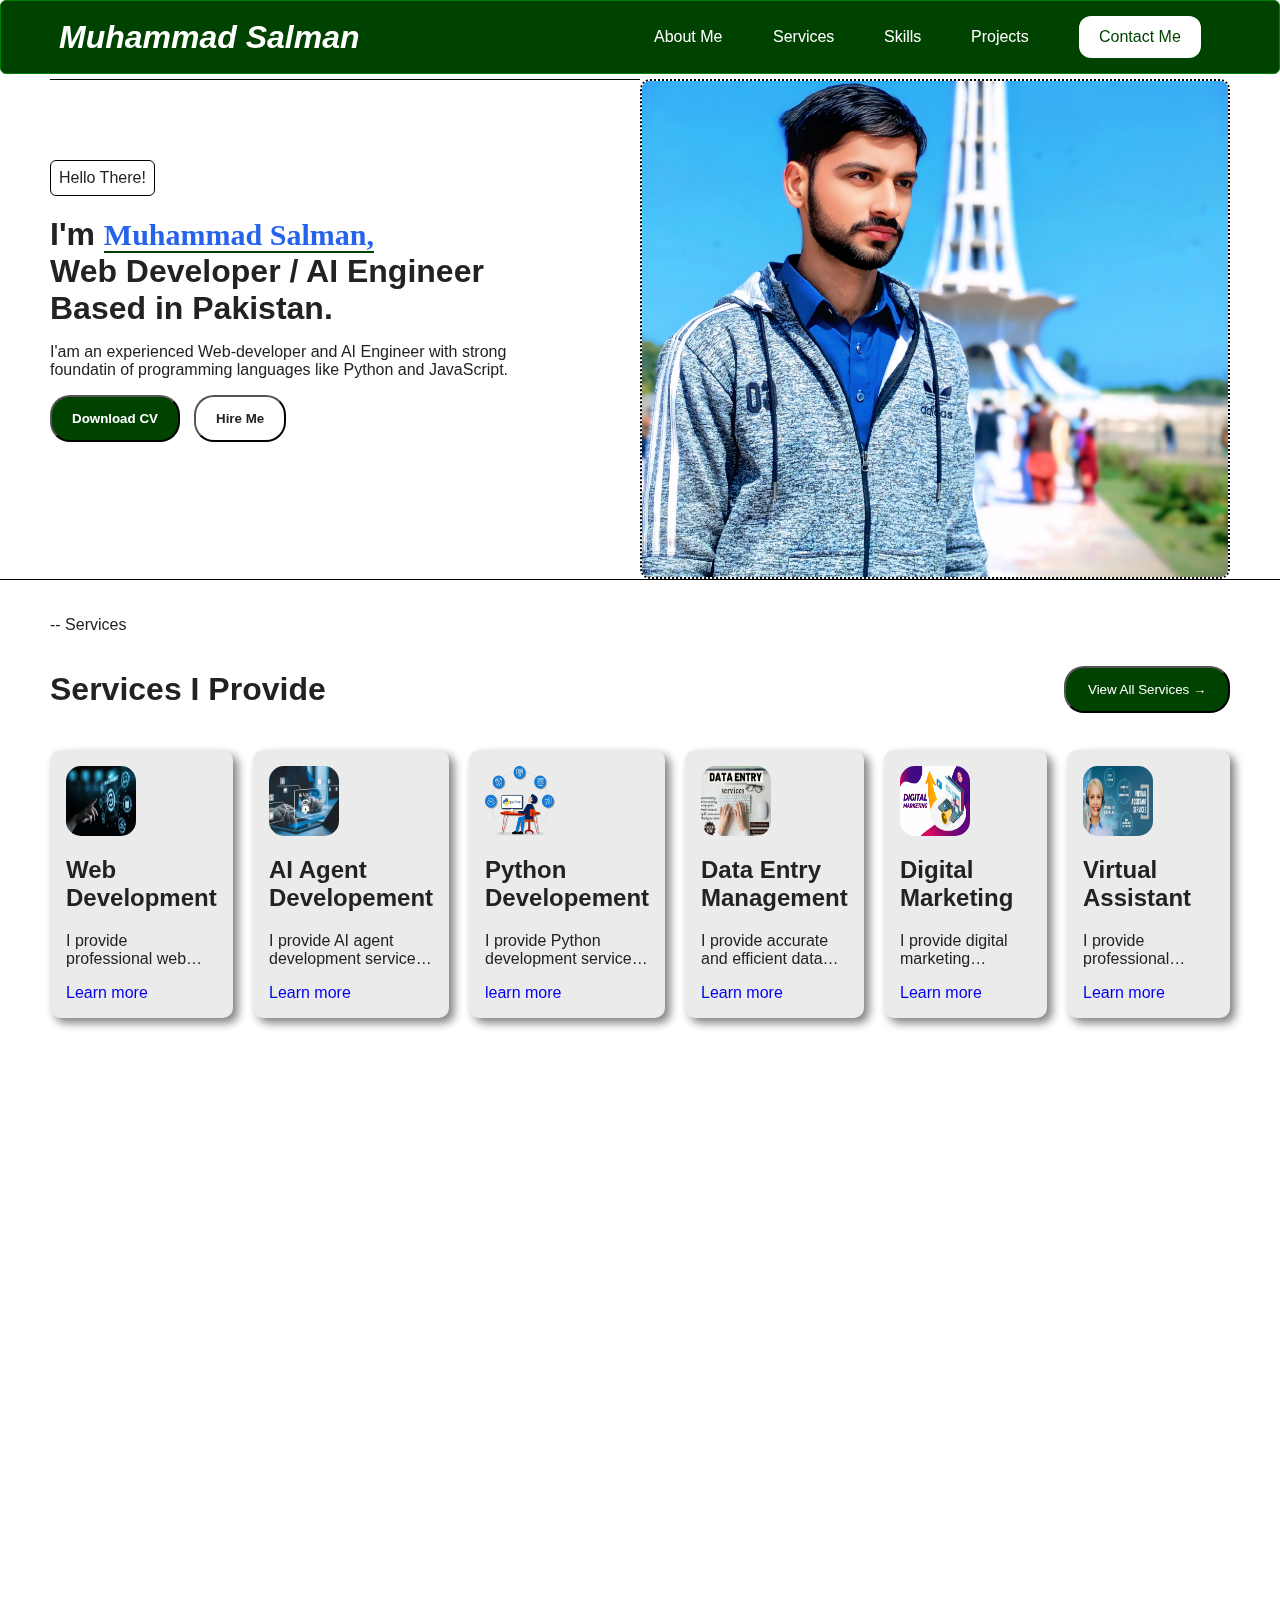
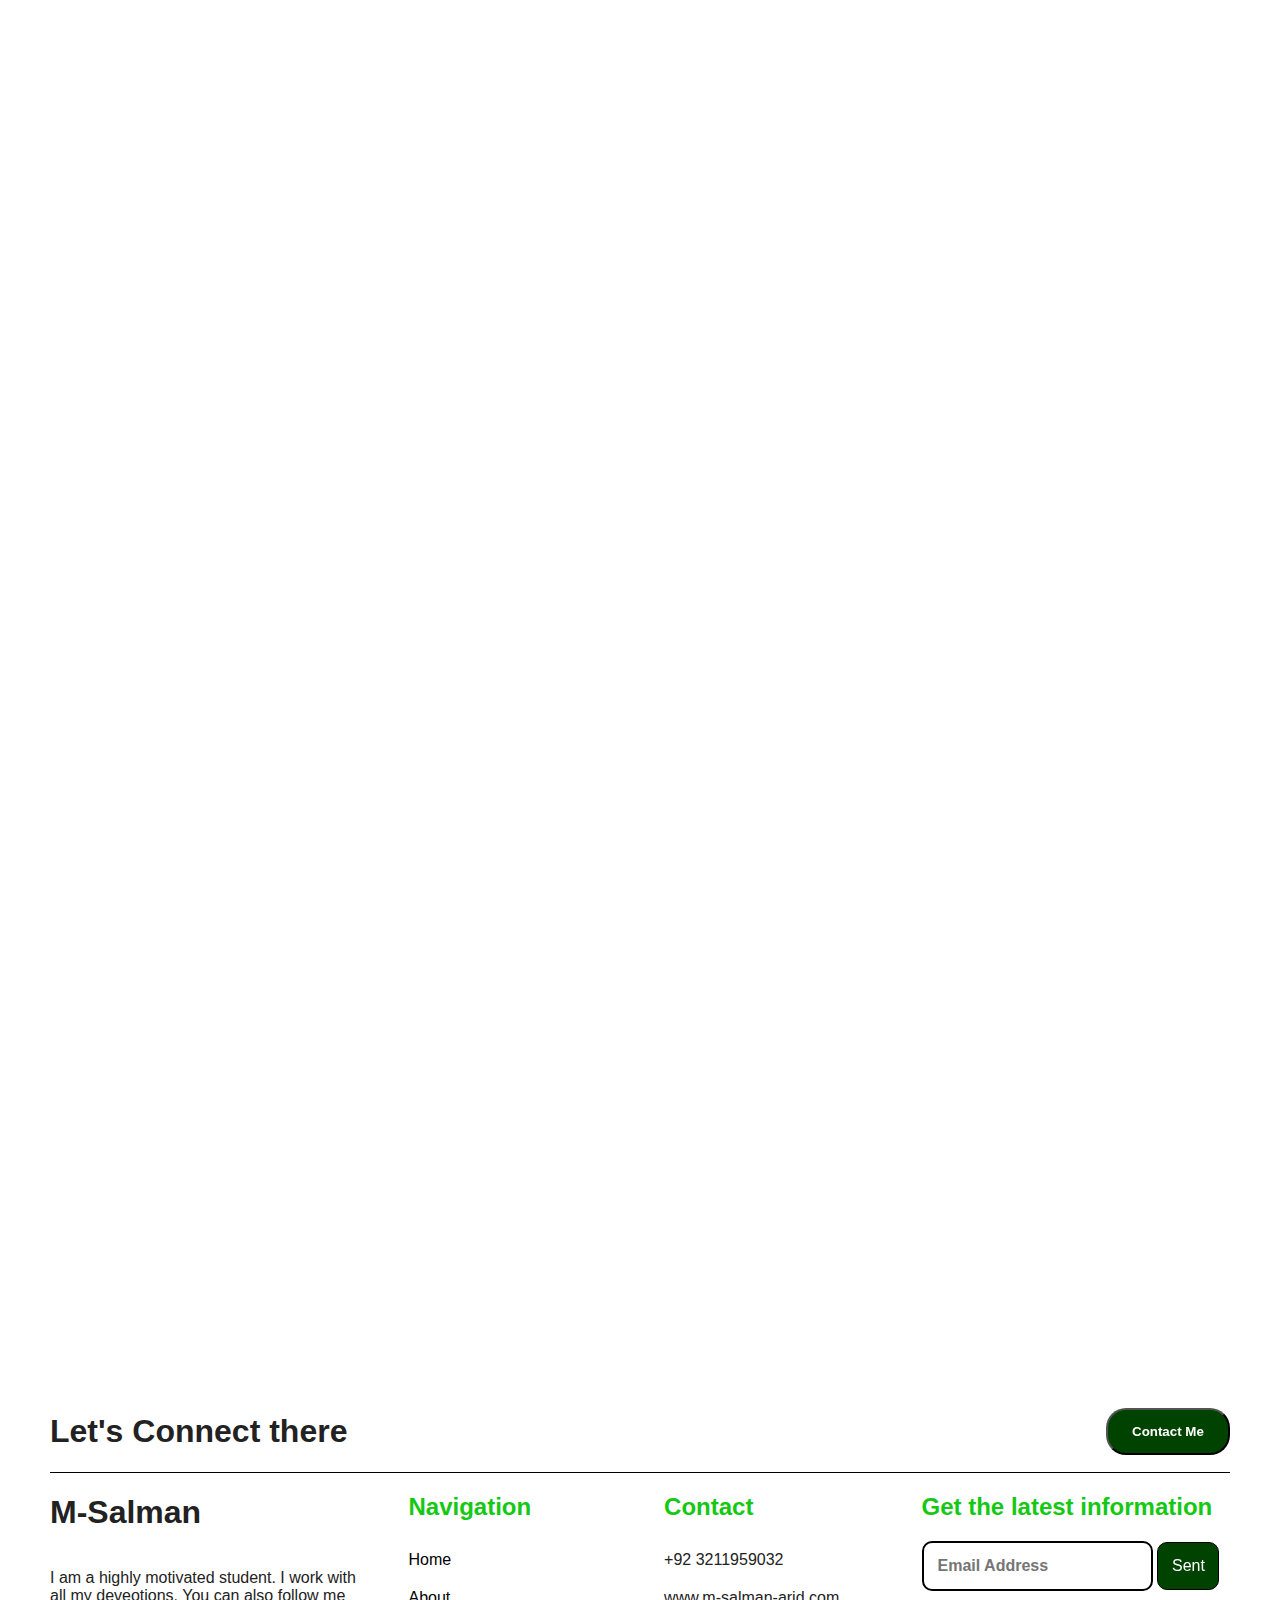
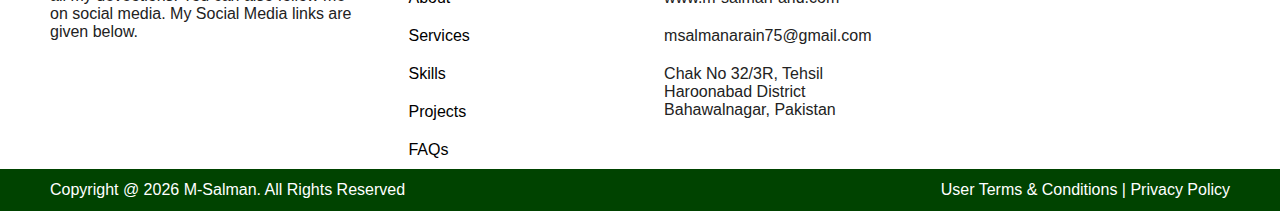
<file: index.html>
<!DOCTYPE html>
<html lang="en">

<head>
  <meta charset="UTF-8">
  <meta name="viewport" content="width=device-width, initial-scale=1.0">
  <title>M-Salman</title>
  <link rel="stylesheet" href="style.css">
  <link rel="stylesheet" href="stylesheets/header.css">
  <link rel="stylesheet" href="stylesheets/display.css">
  <link rel="stylesheet" href="stylesheets/services.css">
  <link rel="stylesheet" href="stylesheets/about.css">
  <link rel="stylesheet" href="stylesheets/skills.css">
  <link rel="stylesheet" href="stylesheets/projects.css">
  <link rel="stylesheet" href="stylesheets/education.css">
  <link rel="stylesheet" href="stylesheets/contact.css">
  <link rel="stylesheet" href="stylesheets/faqs.css">
  <link rel="stylesheet" href="stylesheets/footer.css">
  <link rel="stylesheet" href="stylesheets/copyright.css">
  <link rel="stylesheet" href="stylesheets/animation.css">

</head>

<body>
  <header>
    <div class="logo scroll-fade-in" style="transition-delay:80ms">
      <a href="#" class="st-name"><i>Muhammad Salman </i></a>
    </div>
    <div class="menu-toggle scroll-slide-right" id="menuToggle" style="transition-delay:120ms">
      &#9776;
    </div>
    <nav class="nav-links scroll-slide-right" id="navLinks" style="transition-delay:160ms">
      <a href="#about">About Me</a>
      <a href="#services">Services</a>
      <a href="#skills">Skills</a>
      <a href="#projects">Projects</a>
      <a class="contact-page" href="#contact">Contact Me</a>
    </nav>
  </header>

  <main>

    <section class="np-display">
      <div class="intro-box scroll-fade-in scroll-slide-left" style="transition-delay:120ms">
        <p class="greeting">
          Hello There!
        </p>
        <h1>
          I'm <span class="name">Muhammad Salman,</span>
        </h1>
        <h1> Web Developer / AI Engineer</h1>
        <h1>Based in Pakistan.</h1>
        <p class="profile">
          I'am an experienced Web-developer and AI Engineer with strong foundatin of programming languages like Python
          and JavaScript.
        </p>
        <a href="CV/M-Salman CV.pdf" download="M-Salman CV">
          <button class="cv-btn">Download CV</button>
        </a>
        <a href="#contact">
          <button class="hire-btn">Hire Me</button>
        </a>

      </div>
      <div class="pic-box scroll-scale-up" style="transition-delay:220ms">
        <img class="pic scroll-scale-up" src="Pictures/1742005796063.jpg" alt="My-Picture">
      </div>
    </section>

    <section class="serv-display" id="services">
      <p>-- Services</p>
      <div class="serv-heading">
        <h1> Services I Provide </h1>
        <a href="services.html">
          <button> View All Services →</button>
        </a>
      </div>
      <div class="my-services">
        <div class="service-box scroll-fade-in stagger-item" style="transition-delay:120ms">
          <img src="Pictures/web-developement service.jpg" alt="icon">
          <h2>Web Development</h2>
          <p class="service-description">
            I provide professional web development services to create modern, responsive, and user-friendly websites.
            Using technologies like HTML, CSS, JavaScript, and React, I build interactive and high-performance web
            applications.
            I focus on clean design, smooth functionality, and optimized user experience.
          </p>
          <a href="#" class="servToggle">Learn more</a>
        </div>
        <div class="service-box scroll-fade-in stagger-item" style="transition-delay:200ms">
          <img src="Pictures/ai agent developement service.jpg" alt="icon">
          <h2>AI Agent Developement</h2>
          <p class="service-description">
            I provide AI agent development services to build smart and automated solutions for businesses.
            Using modern AI technologies, I create intelligent agents that can assist users, handle tasks, and improve
            workflows.
            These agents can be integrated into websites, applications, or customer support systems.
          </p>
          <a href="#" class="servToggle">Learn more</a>
        </div>
        <div class="service-box scroll-fade-in stagger-item" style="transition-delay:280ms">
          <img src="Pictures/python-development-service-banner.webp" alt="icon">
          <h2>Python Developement</h2>
          <p class="service-description">
            I provide Python development services to build efficient and reliable software solutions.
            Using Python, I develop applications, automation scripts, and backend systems tailored to client needs.
            I focus on clean code, performance, and scalable development practices.
          </p>
          <a href="#" class="servToggle">learn more</a>
        </div>
        <div class="service-box scroll-fade-in stagger-item" style="transition-delay:360ms">
          <img src="Pictures/data entry service.jpg" alt="icon">
          <h2>Data Entry Management</h2>
          <p class="service-description">
            I provide accurate and efficient data entry services to help manage and organize information professionally.
            I can handle data input, data cleaning, formatting, and spreadsheet management with high attention to
            detail.
            I ensure timely delivery and error-free work for business and personal projects.
          </p>
          <a href="#" class="servToggle">Learn more</a>
        </div>
        <div class="service-box scroll-fade-in stagger-item" style="transition-delay:440ms">
          <img src="Pictures/digital-marketing servce.jpg" alt="icon">
          <h2>Digital Marketing</h2>
          <p class="service-description">
            I provide digital marketing services to help businesses grow their online presence and reach their target
            audience.
            Using strategies like social media marketing, SEO, and content marketing, I drive engagement and increase
            visibility.
            I focus on data-driven campaigns, creative solutions, and measurable results.
          </p>
          <a href="#" class="servToggle">Learn more</a>
        </div>
        <div class="service-box scroll-fade-in stagger-item" style="transition-delay:520ms">
          <img src="Pictures/virtual assistan service.jfif" alt="icon">
          <h2>Virtual Assistant</h2>
          <p class="service-description">
            I provide professional virtual assistant services to help businesses and individuals manage tasks
            efficiently.
            I handle scheduling, email management, data organization, research, and other administrative support.
            I focus on reliability, accuracy, and timely completion of tasks to save your time and effort.
          </p>
          <a href="#" class="servToggle">Learn more</a>
        </div>
      </div>

    </section>

    <section class="intro-section" id="about">
      <div class="intro-container">
        <div class="img-left">
          <img src="Pictures/1742005796063.jpg" alt="Muhammad Salman">
        </div>
        <div class="intro-right">
          <p class="tag">-- About Me</p>
          <h2>Who is <span class="name">Muhammad Salman?</span></h2>
          <p class="short-desc">
            I am a passionate and highly motivated web developer and AI Engineer who loves building
            clean and responsive websites.
          </p>
          <div class="stats">
            <div>
              <h3>10+</h3>
              <p>Projects Completed</p>
            </div>
            <div>
              <h3>3+</h3>
              <p>Industry Covers</p>
            </div>
            <div>
              <h3>1+</h3>
              <p>Years Experience</p>
            </div>
          </div>
          <a href="#projects">
            <div class="projects-btn">
              <button>
                View My Projects
              </button>
              <span>→</span>
            </div>
          </a>


          <h1 class="signature">M-Salman</h1>
        </div>

      </div>
      <div class="profile-desc">
        <h2>Profile</h2>
        <p>
          I am Muhammad Salman, a dedicated student, Frontend Developer, and AI Engineer with a strong focus on modern
          web technologies and AI development. I have a keen interest in emerging fields like Data Science and
          Artificial Intelligence, leveraging my strong mathematical skills to create innovative solutions. I am
          actively building projects such as AI-powered website agents and data-driven applications, which I plan to
          showcase on my portfolio. I believe in hard work, consistency, and continuous improvement. My goal is to grow
          as a professional developer and contribute to impactful, real-world projects. <br> Thanks ❤. <br>
          ----------------------------------------------
        </p>
      </div>
    </section>

    <section class="skills-section" id="skills">
      <div class="skills-heading">
        <p class="tag">
          <span> -- </span>
          Skills
        </p>
        <h1 class="skill-style">
          Skills I am expert in
        </h1>
        <h1>
          I Use in my Projects
        </h1>
      </div>

      <div class="skills-container">
        <div class="left-side">
          <div class="skill-box scroll-fade-in stagger-item" style="transition-delay:120ms">
            <div class="skill-display">
              <img src="Pictures/web-developement service.jpg" alt="Web developement">
              <h2>90%</h2>
            </div>
            <p>Web Developement</p>
          </div>
          <div class="skill-box scroll-fade-in stagger-item" style="transition-delay:200ms">
            <div class="skill-display">
              <img src="Pictures/ai agent developement service.jpg" alt="AI agent">
              <h2>80%</h2>
            </div>
            <p>AI Agent Development</p>
          </div>
          <div class="skill-box scroll-fade-in stagger-item" style="transition-delay:280ms">
            <div class="skill-display">
              <img src="Pictures/virtual assistan service.jfif" alt="Web">
              <h2>80%</h2>
            </div>
            <p>Virtual Assistant</p>
          </div>
        </div>
        <div class="right-side">
          <div class="skill-box scroll-fade-in stagger-item" style="transition-delay:360ms">
            <div class="skill-display">
              <img src="Pictures/python-development-service-banner.webp" alt="Web">
              <h2>60%</h2>
            </div>
            <p>Python</p>
          </div>
          <div class="skill-box scroll-fade-in stagger-item" style="transition-delay:440ms">
            <div class="skill-display">
              <img src="Pictures/data entry service.jpg" alt="Web">
              <h2>50%</h2>
            </div>
            <p>Data Analtyics</p>
          </div>
          <div class="skill-box scroll-fade-in stagger-item" style="transition-delay:520ms">
            <div class="skill-display">
              <img src="Pictures/digital-marketing servce.jpg" alt="digital-marketing">
              <h2>70%</h2>
            </div>
            <p>Digital Marketing</p>
          </div>
        </div>
      </div>
    </section>

    <section class="projects-section" id="projects">
      <p class="project-page">
        -- My Portfolio
      </p>
      <div class="projects-line">
        <h1>
          My Latest
          <span class="project-color">Projects</span>
        </h1>
        <a href="projects.html">
          <button> View All Projects
            <span>→</span>
          </button>
        </a>
      </div>
      <div class="projects-container">
        <div class="right-side">
          <div class="project-box scroll-fade-in stagger-item" style="transition-delay:120ms">
            <img src="Pictures/youtube clone.png" alt="project">
            <div class="project-keywords">
              <p>@ YouTube</p>
              <p>Web Design</p>
              <p>HTML $ CSS</p>
            </div>
            <div class="projects-title">
              <h2>
                YouTube frontend clone Website - using HTML and CSS
              </h2>
              <a href="https://m-salman-arid.github.io/YouTube-clone/">
                <button>→</button>
              </a>
            </div>
          </div>
          <div class="project-box scroll-fade-in stagger-item" style="transition-delay:200ms">
            <img src="Pictures/calculator project.png" alt="project">
            <div class="project-keywords">
              <p>Calculator</p>
              <p>APP Design</p>
              <p>JavaScript</p>
            </div>
            <div class="projects-title">
              <h2>
                Scientific Calculator Design- Using JavaScript, Python and C++
              </h2>
              <a href="https://m-salman-arid.github.io/calculator-project/">
                <button>→</button>
              </a>
            </div>
          </div>
        </div>
        <div class="left-side">
          <div class="project-box scroll-fade-in stagger-item" style="transition-delay:280ms">
            <img src="Pictures/rock-paper-secissor game.png" alt="project">
            <div class="project-keywords">
              <p>Game</p>
              <p>Developement</p>
              <p>JavaScript</p>
            </div>
            <div class="projects-title">
              <h2>
                Rock, Paper $ Secissor - Game Development using JavaScript
              </h2>
              <a href="https://m-salman-arid.github.io/rock-paper-scissor-game/">
                <button>→</button>
              </a>
            </div>
          </div>
          <div class="project-box scroll-fade-in stagger-item" style="transition-delay:360ms">
            <img src="Pictures/Amazon project.png" alt="project">
            <div class="project-keywords">
              <p>UI/UX Design</p>
              <p>APP Design</p>
              <p>wireframe</p>
            </div>
            <div class="projects-title">
              <h2>
                Currently working - Ecommerence website like Amazon
              </h2>
              <a href="https://m-salman-arid.github.io/Ecommerce-website-Amazon/">
                <button>→</button>
              </a>
            </div>
          </div>
        </div>
      </div>
    </section>

    <section class="education-section">
      <p>
        <span class="edu-tag">--</span>
        Education & Work
      </p>
      <h1>
        My <span class="edu-tag"> Academic and <br> Professional </span> Journey
      </h1>
      <div class="eduWork-container">
        <div class="left-edu">
          <div class="edu-heading">
            <img src="Pictures/1742005796063.jpg" alt="edu">
            <h2>Education</h2>
          </div>
          <div class="edu-box scroll-fade-in stagger-item" style="transition-delay:120ms">
            <p>2024-2028</p>
            <h2>Arid Institute</h2>
            <p>BS Computer Science</p>
          </div>
          <div class="edu-box scroll-fade-in stagger-item" style="transition-delay:200ms">
            <p>2022-2024</p>
            <h2>Govt School</h2>
            <p>FSC Pre-Engineering</p>
          </div>
          <div class="edu-box scroll-fade-in stagger-item" style="transition-delay:280ms">
            <p>2025-2025</p>
            <h2>DigiSkills.PK</h2>
            <p>Data Analtyics Certificate</p>
          </div>
        </div>
        <div class="left-edu">
          <div class="edu-heading">
            <img src="Pictures/99c49992-954e-4488-b2da-1291f5e2ecc9.jpg" alt="edu">
            <h2>Work Experience</h2>
          </div>
          <div class="edu-box scroll-fade-in stagger-item" style="transition-delay:120ms">
            <p>2024-2025</p>
            <h2>AB Communication</h2>
            <p>Customer Support</p>
          </div>
          <div class="edu-box scroll-fade-in stagger-item" style="transition-delay:200ms">
            <p>2025-2026</p>
            <h2>Web Developer</h2>
            <p>Self Projects</p>
          </div>
          <div class="edu-box scroll-fade-in stagger-item" style="transition-delay:280ms">
            <p>2025-2025</p>
            <h2>Office Work</h2>
            <p>Excel and Word</p>
          </div>
        </div>
      </div>
    </section>

    <section class="contact-section" id="contact">
      <div class="contact-left scroll-fade-in scroll-slide-left" style="transition-delay:120ms">
        <div class="contact-heading">
          <p>
            <span class="contact-tag">-</span> <b>Contact Us</b>
          </p>
          <h1>
            Let's Talk for <span class="contact-tag"> Your <br> Next Projects</span>
          </h1>
        </div>
        <div class="contact-line">
          <p>
            Have you any project. Contact me - I will give my best <br>to make project according to your requirements.
          </p>
        </div>
        <div class="contact-line">
          <img src="icons/whatsapp.svg" alt="phone-no">
          <p>+92 3211959032</p>
        </div>
        <div class="contact-line">
          <img src="icons/envelope.svg" alt="e-mail">
          <p>msalmanarain75@gmail.com</p>
        </div>
        <div class="contact-line">
          <img src="icons/skype.svg" alt="skype">
          <p>@ Muhammad Salman</p>
        </div>
        <div class="contact-line">
          <img src="icons/telegram.svg" alt="location">
          <p>Telegram 03211959032</p>
        </div>
        <div class="contact-line">
          <img src="icons/geo-alt-fill.svg" alt="location">
          <p>Firdous Market, Gullberg III, Lahore Pakistan</p>
        </div>
      </div>
      <div class="form-right scroll-fade-in scroll-slide-right" style="transition-delay:200ms">
        <form action="https://api.web3forms.com/submit" method="POST">
          <input type="hidden" name="access_key" value="737568fb-1667-49ce-912e-bd2bdab4b477">
          <p>Your Name*</p>
          <input type="text" name="name" placeholder="Ex. Muhammad Salman" required>
          <p>Email*</p>
          <input type="email" name="email" placeholder="example@gamil.com" required>
          <p>Phone*</p>
          <input type="number" name="phone" placeholder="Enter Phone Number" required>
          <p>Your Message*</p>
          <textarea name="message" id="message" placeholder="Enter here" rows="7" required></textarea>
          <button type="submit">Submit</button>
        </form>
      </div>
    </section>

    <section class="faqs" id="faqs">
      <p>
        <span class="faq-bar">-- </span>FAQs
      </p>
      <h1>
        Questions? <span class="ques-look">Look here</span>
      </h1>
      <div class="faq-item">
        <div class="faq-question">
          <span>What services do you provide?</span>
          <span class="icon">+</span>
        </div>
        <div class="faq-answer">
          I provide web design, frontend development, and basic backend services.
        </div>
      </div>
      <div class="faq-item">
        <div class="faq-question">
          <span>Are you available for freelance work?</span>
          <span class="icon">+</span>
        </div>
        <div class="faq-answer">
          Yes, I am available for freelance and internship opportunities.
        </div>
      </div>
      <div class="faq-item">
        <div class="faq-question">
          <span>Which technologies do you use?</span>
          <span class="icon">+</span>
        </div>
        <div class="faq-answer">
          I mainly work with HTML, CSS, JavaScript, and basic frameworks.
        </div>
      </div>
      <div class="faq-item">
        <div class="faq-question">
          <span>How can I contact you?</span>
          <span class="icon">+</span>
        </div>
        <div class="faq-answer">
          You can contact me via email or social media links provided on the website.
        </div>
      </div>
      <div class="faq-item">
        <div class="faq-question">
          <span>Do you work on mobile responsive design?</span>
          <span class="icon">+</span>
        </div>
        <div class="faq-answer">
          Yes, all my designs are fully responsive for mobile devices.
        </div>
      </div>
    </section>
  </main>

  <footer class="footer">
    <div class="connect-there">
      <h1>
        Let's Connect there
      </h1>
      <a href="#contact"><button type="button">
          Contact Me
        </button>
      </a>
    </div>
    <div class="contact-details">
      <div class="social">
        <h1>
          M-Salman
        </h1>
        <p>
          I am a highly motivated student. I work with all my deveotions. You can also follow me on social media. My
          Social Media links are given below.
        </p>
        <div class="social-icons">
          <a href="https://web.facebook.com/profile.php?id=61578941845767">
            <img src="icons/facebook.svg" alt="facebook">
          </a>
          <a href="https://www.instagram.com/">
            <img src="icons/instagram.svg" alt="instagram">
          </a>
          <a href="https://www.youtube.com/@MuhammadSalman-b7b8d">
            <img src="icons/youtube.svg" alt="youtube">
          </a>
          <a href="https://www.linkedin.com/in/m-salman-564480366/">
            <img src="icons/linkedin.svg" alt="linkdin">
          </a>
          <a href="https://x.com/muhsalman32105">
            <img src="icons/twitter-x.svg" alt="twitter">
          </a>
        </div>

      </div>
      <div class="navigations">
        <h2>
          Navigation
        </h2>
        <a href="#">Home</a>
        <a href="#about">About</a>
        <a href="#services">Services</a>
        <a href="#skills">Skills</a>
        <a href="#projects">Projects</a>
        <a href="#faqs">FAQs</a>
      </div>
      <div class="contact-no">
        <h2>
          Contact
        </h2>
        <p>+92 3211959032</p>
        <p>www.m-salman-arid.com</p>
        <p>msalmanarain75@gmail.com</p>
        <p>
          Chak No 32/3R, Tehsil Haroonabad District Bahawalnagar, Pakistan
        </p>
      </div>
      <div class="latest-info">
        <h2>
          Get the latest information
        </h2>
        <form action="https://api.web3forms.com/submit" method="POST">
          <input type="hidden" name="access_key" value="737568fb-1667-49ce-912e-bd2bdab4b477">
          <div>
            <input type="email" placeholder="Email Address" required>
            <button type="submit">Sent</button>
          </div>
        </form>
      </div>
    </div>
  </footer>

  <div class="copyright">
    <p>Copyright @ 2026 M-Salman. All Rights Reserved</p>
    <p class="moblie-hide">User Terms & Conditions | Privacy Policy</p>
  </div>

  <script src="script.js"></script>
</body>

</html>
</file>
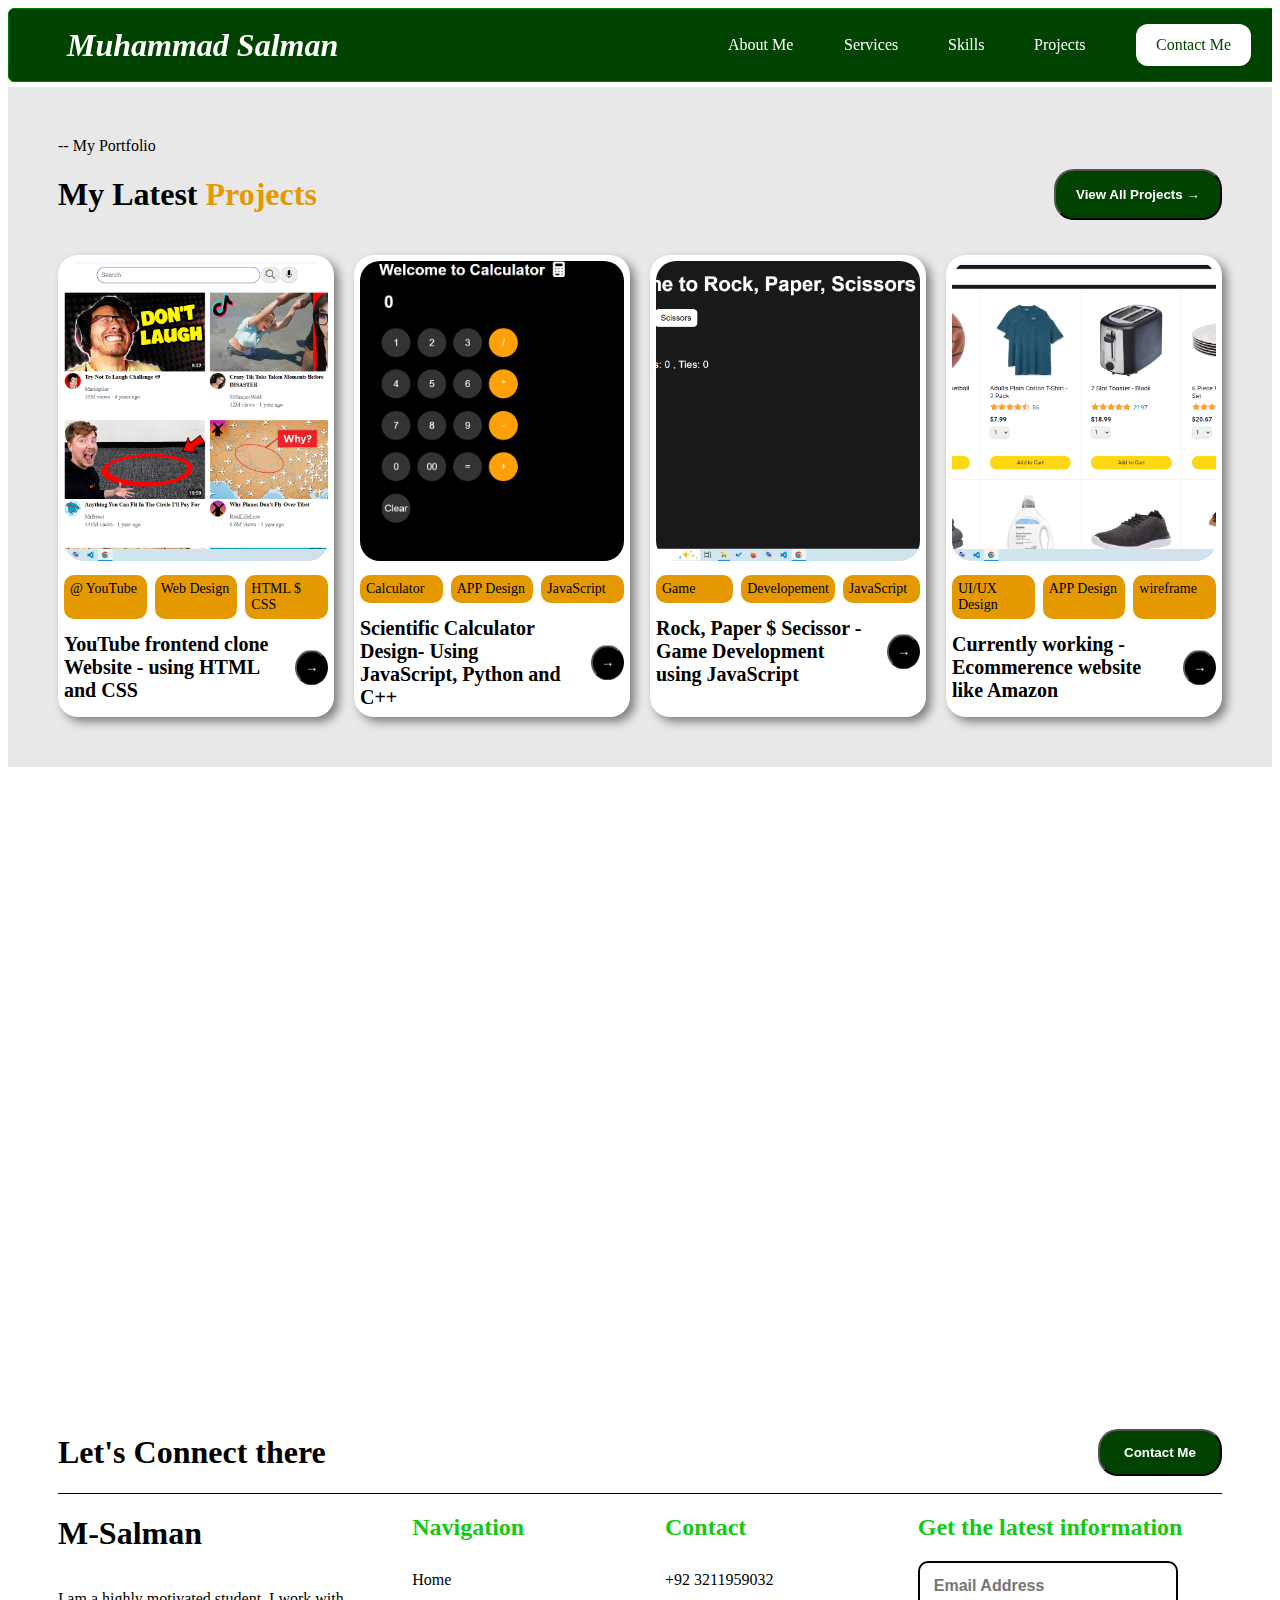
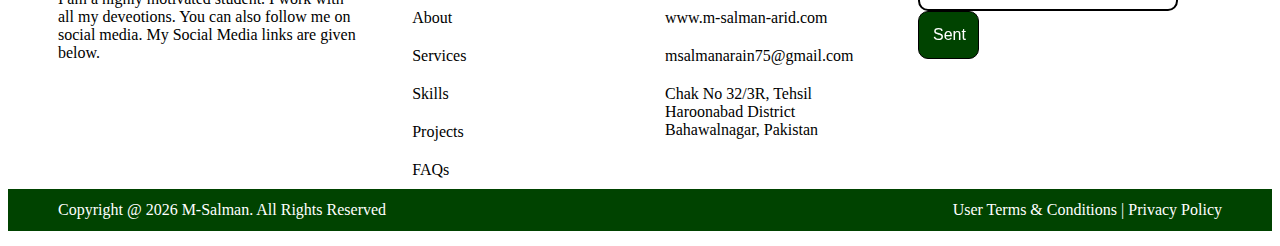
<file: projects.html>
<!DOCTYPE html>
<html lang="en">

<head>
  <meta charset="UTF-8">
  <meta name="viewport" content="width=device-width, initial-scale=1.0">
  <title>M-Salman Projects</title>
  <link rel="stylesheet" href="stylesheets/header.css">
  <link rel="stylesheet" href="stylesheets/projects.css">
  <link rel="stylesheet" href="stylesheets/contact.css">
  <link rel="stylesheet" href="stylesheets/footer.css">
  <link rel="stylesheet" href="stylesheets/copyright.css">
  <link rel="stylesheet" href="stylesheets/animation.css">
</head>

<body>

  <header>
    <div class="logo">
      <a href="index.html" class="st-name"><i>Muhammad Salman </i></a>
    </div>
    <div class="menu-toggle" id="menuToggle">
      &#9776;
    </div>
    <nav class="nav-links" id="navLinks">
      <a href="index.html#about">About Me</a>
      <a href="services.html#services">Services</a>
      <a href="index.html#skills">Skills</a>
      <a href="#projects">Projects</a>
      <a class="contact-page" href="#contact">Contact Me</a>
    </nav>
  </header>

  <main>

    <section class="projects-section" id="projects">
      <p class="project-page">
        -- My Portfolio
      </p>
      <div class="projects-line">
        <h1>
          My Latest
          <span class="project-color">Projects</span>
        </h1>
        <a href="projects.html">
          <button> View All Projects
            <span>→</span>
          </button>
        </a>
      </div>
      <div class="projects-container">
        <div class="right-side">
          <div class="project-box scroll-fade-in stagger-item" style="transition-delay:120ms">
            <img src="Pictures/youtube clone.png" alt="project">
            <div class="project-keywords">
              <p>@ YouTube</p>
              <p>Web Design</p>
              <p>HTML $ CSS</p>
            </div>
            <div class="projects-title">
              <h2>
                YouTube frontend clone Website - using HTML and CSS
              </h2>
              <a href="https://m-salman-arid.github.io/YouTube-clone/">
                <button>→</button>
              </a>
            </div>
          </div>
          <div class="project-box scroll-fade-in stagger-item" style="transition-delay:200ms">
            <img src="Pictures/calculator project.png" alt="project">
            <div class="project-keywords">
              <p>Calculator</p>
              <p>APP Design</p>
              <p>JavaScript</p>
            </div>
            <div class="projects-title">
              <h2>
                Scientific Calculator Design- Using JavaScript, Python and C++
              </h2>
              <a href="https://m-salman-arid.github.io/calculator-project/">
                <button>→</button>
              </a>
            </div>
          </div>
        </div>
        <div class="left-side">
          <div class="project-box scroll-fade-in stagger-item" style="transition-delay:280ms">
            <img src="Pictures/rock-paper-secissor game.png" alt="project">
            <div class="project-keywords">
              <p>Game</p>
              <p>Developement</p>
              <p>JavaScript</p>
            </div>
            <div class="projects-title">
              <h2>
                Rock, Paper $ Secissor - Game Development using JavaScript
              </h2>
              <a href="https://m-salman-arid.github.io/rock-paper-scissor-game/">
                <button>→</button>
              </a>
            </div>
          </div>
          <div class="project-box scroll-fade-in stagger-item" style="transition-delay:360ms">
            <img src="Pictures/Amazon project.png" alt="project">
            <div class="project-keywords">
              <p>UI/UX Design</p>
              <p>APP Design</p>
              <p>wireframe</p>
            </div>
            <div class="projects-title">
              <h2>
                Currently working - Ecommerence website like Amazon
              </h2>
              <a href="https://m-salman-arid.github.io/Ecommerce-website-Amazon/">
                <button>→</button>
              </a>
            </div>
          </div>
        </div>
      </div>
    </section>

    <section class="contact-section" id="contact">
      <div class="contact-left scroll-fade-in scroll-slide-left" style="transition-delay:120ms">
        <div class="contact-heading">
          <p>
            <span class="contact-tag">-</span> <b>Contact Us</b>
          </p>
          <h1>
            Let's Talk for <span class="contact-tag"> Your <br> Next Projects</span>
          </h1>
        </div>
        <div class="contact-line">
          <p>
            Have you any project. Contact me - I will give my best <br>to make project according to your requirements.
          </p>
        </div>
        <div class="contact-line">
          <img src="icons/whatsapp.svg" alt="phone-no">
          <p>+92 3211959032</p>
        </div>
        <div class="contact-line">
          <img src="icons/envelope.svg" alt="e-mail">
          <p>msalmanarain75@gmail.com</p>
        </div>
        <div class="contact-line">
          <img src="icons/skype.svg" alt="skype">
          <p>@ Muhammad Salman</p>
        </div>
        <div class="contact-line">
          <img src="icons/telegram.svg" alt="location">
          <p>Telegram 03211959032</p>
        </div>
        <div class="contact-line">
          <img src="icons/geo-alt-fill.svg" alt="location">
          <p>Firdous Market, Gullberg III, Lahore Pakistan</p>
        </div>
      </div>
      <div class="form-right scroll-fade-in scroll-slide-right" style="transition-delay:200ms">
        <form action="https://api.web3forms.com/submit" method="POST">
          <input type="hidden" name="access_key" value="737568fb-1667-49ce-912e-bd2bdab4b477">
          <p>Your Name*</p>
          <input type="text" name="name" placeholder="Ex. Muhammad Salman" required>
          <p>Email*</p>
          <input type="email" name="email" placeholder="example@gamil.com" required>
          <p>Phone*</p>
          <input type="number" name="phone" placeholder="Enter Phone Number" required>
          <p>Your Message*</p>
          <textarea name="message" id="message" placeholder="Enter here" rows="7" required></textarea>
          <button type="submit">Submit</button>
        </form>
      </div>
    </section>

  </main>

  <footer class="footer">
    <div class="connect-there">
      <h1>
        Let's Connect there
      </h1>
      <a href="#contact"><button type="button">
          Contact Me
        </button>
      </a>
    </div>
    <div class="contact-details">
      <div class="social">
        <h1>
          M-Salman
        </h1>
        <p>
          I am a highly motivated student. I work with all my deveotions. You can also follow me on social media. My
          Social Media links are given below.
        </p>
        <div class="social-icons">
          <a href="https://web.facebook.com/profile.php?id=61578941845767">
            <img src="icons/facebook.svg" alt="facebook">
          </a>
          <a href="https://www.instagram.com/">
            <img src="icons/instagram.svg" alt="instagram">
          </a>
          <a href="https://www.youtube.com/@MuhammadSalman-b7b8d">
            <img src="icons/youtube.svg" alt="youtube">
          </a>
          <a href="https://www.linkedin.com/in/m-salman-564480366/">
            <img src="icons/linkedin.svg" alt="linkdin">
          </a>
          <a href="https://x.com/muhsalman32105">
            <img src="icons/twitter-x.svg" alt="twitter">
          </a>
        </div>

      </div>
      <div class="navigations">
        <h2>
          Navigation
        </h2>
        <a href="#">Home</a>
        <a href="#about">About</a>
        <a href="#services">Services</a>
        <a href="#skills">Skills</a>
        <a href="#projects">Projects</a>
        <a href="#faqs">FAQs</a>
      </div>
      <div class="contact-no">
        <h2>
          Contact
        </h2>
        <p>+92 3211959032</p>
        <p>www.m-salman-arid.com</p>
        <p>msalmanarain75@gmail.com</p>
        <p>
          Chak No 32/3R, Tehsil Haroonabad District Bahawalnagar, Pakistan
        </p>
      </div>
      <div class="latest-info">
        <h2>
          Get the latest information
        </h2>
        <form action="https://api.web3forms.com/submit" method="POST">
          <input type="hidden" name="access_key" value="737568fb-1667-49ce-912e-bd2bdab4b477">
          <div>
            <input type="email" placeholder="Email Address" required>
            <button type="submit">Sent</button>
          </div>
        </form>
      </div>
    </div>
  </footer>

  <div class="copyright">
    <p>Copyright @ 2026 M-Salman. All Rights Reserved</p>
    <p class="moblie-hide">User Terms & Conditions | Privacy Policy</p>
  </div>

  <script src="script.js"></script>
</body>

</html>
</file>
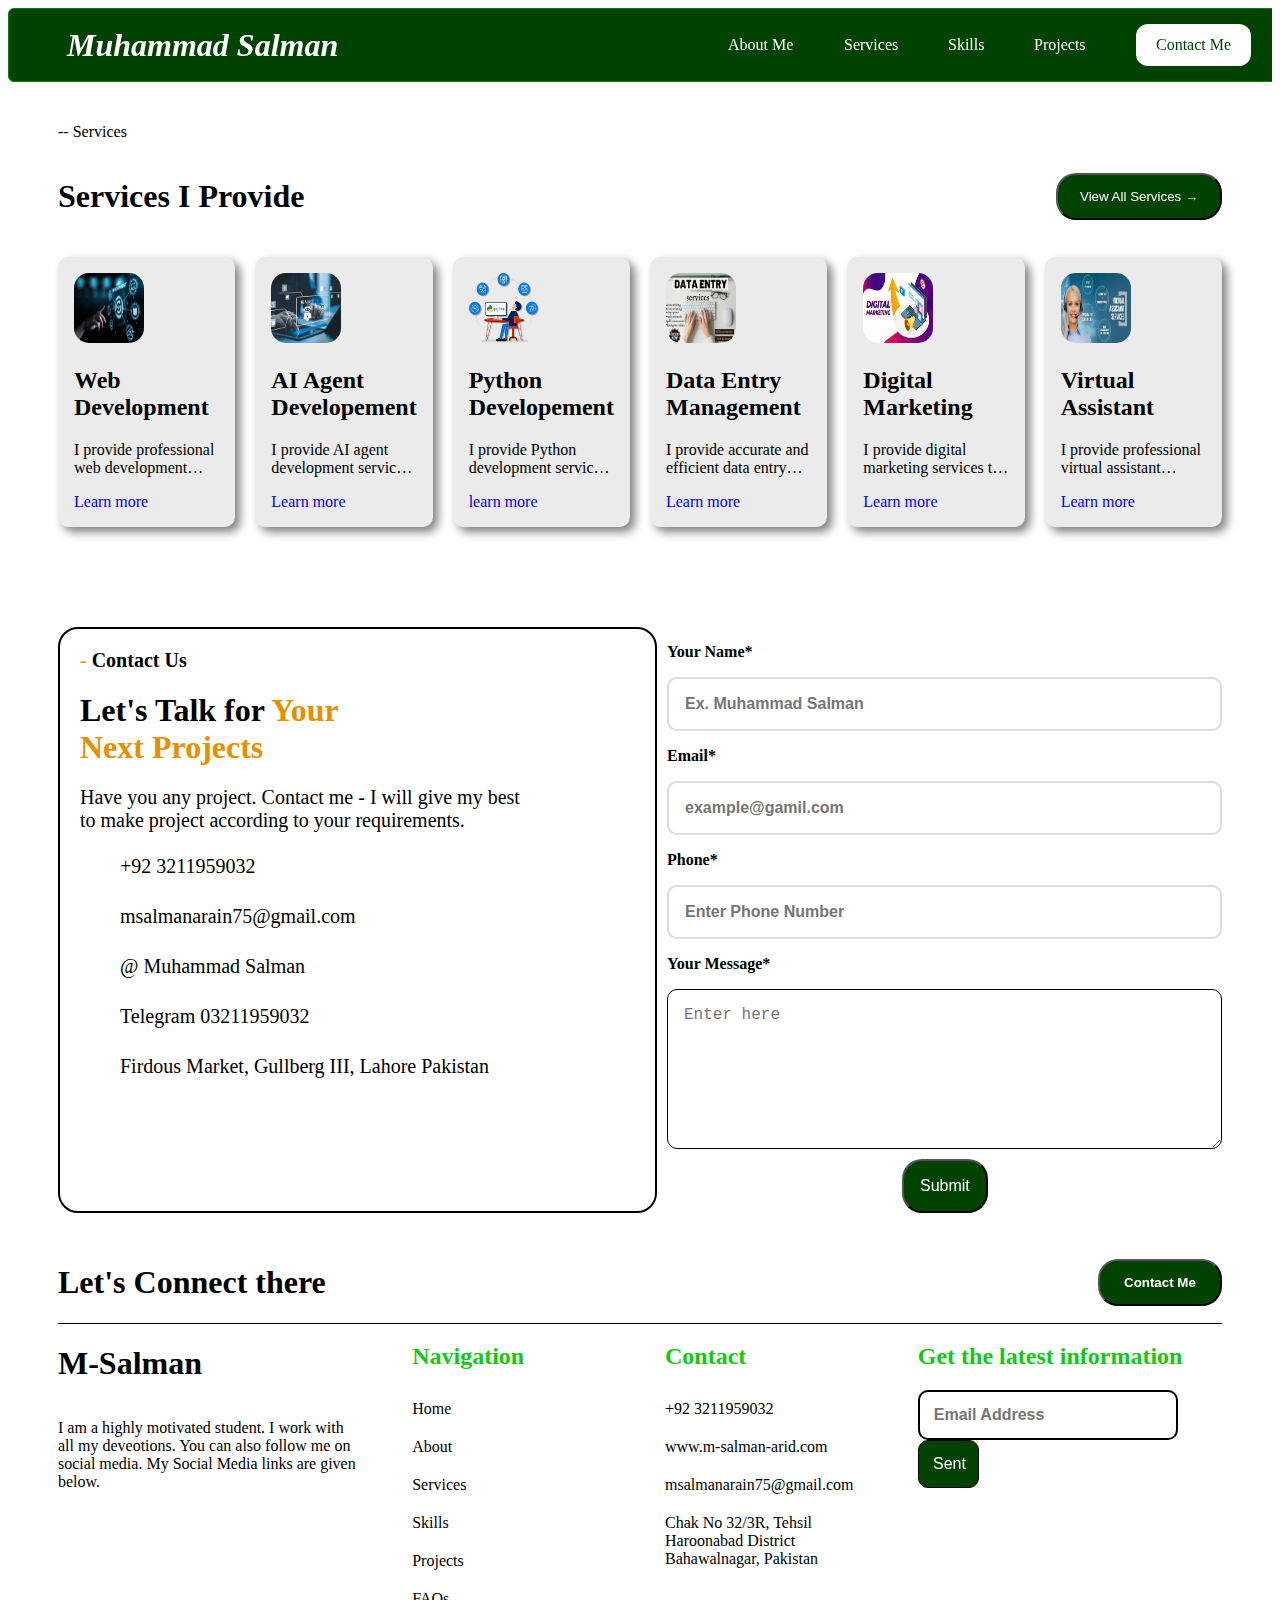
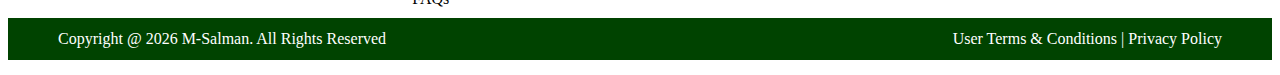
<file: services.html>
<!DOCTYPE html>
<html lang="en">

<head>
  <meta charset="UTF-8">
  <meta name="viewport" content="width=device-width, initial-scale=1.0">
  <title>M-Salman Services</title>
  <link rel="stylesheet" href="stylesheets/header.css">
  <link rel="stylesheet" href="stylesheets/services.css">
  <link rel="stylesheet" href="stylesheets/contact.css">
  <link rel="stylesheet" href="stylesheets/footer.css">
  <link rel="stylesheet" href="stylesheets/copyright.css">
  <link rel="stylesheet" href="stylesheets/animation.css">
</head>

<body>
  <header>
    <div class="logo">
      <a href="index.html" class="st-name"><i>Muhammad Salman </i></a>
    </div>
    <div class="menu-toggle" id="menuToggle">
      &#9776;
    </div>
    <nav class="nav-links" id="navLinks">
      <a href="index.html#about">About Me</a>
      <a href="#services">Services</a>
      <a href="index.html#skills">Skills</a>
      <a href="index.html#projects">Projects</a>
      <a class="contact-page" href="#contact">Contact Me</a>
    </nav>
  </header>

  <main>
    <section class="serv-display" id="services">
      <p>-- Services</p>
      <div class="serv-heading">
        <h1> Services I Provide </h1>
        <a href="services.html">
          <button> View All Services →</button>
        </a>
      </div>
      <div class="my-services">
        <div class="service-box scroll-fade-in stagger-item" style="transition-delay:120ms">
          <img src="Pictures/web-developement service.jpg" alt="icon">
          <h2>Web Development</h2>
          <p class="service-description">
            I provide professional web development services to create modern, responsive, and user-friendly websites.
            Using technologies like HTML, CSS, JavaScript, and React, I build interactive and high-performance web
            applications.
            I focus on clean design, smooth functionality, and optimized user experience.
          </p>
          <a href="#" class="servToggle">Learn more</a>
        </div>
        <div class="service-box scroll-fade-in stagger-item" style="transition-delay:200ms">
          <img src="Pictures/ai agent developement service.jpg" alt="icon">
          <h2>AI Agent Developement</h2>
          <p class="service-description">
            I provide AI agent development services to build smart and automated solutions for businesses.
            Using modern AI technologies, I create intelligent agents that can assist users, handle tasks, and improve
            workflows.
            These agents can be integrated into websites, applications, or customer support systems.
          </p>
          <a href="#" class="servToggle">Learn more</a>
        </div>
        <div class="service-box scroll-fade-in stagger-item" style="transition-delay:280ms">
          <img src="Pictures/python-development-service-banner.webp" alt="icon">
          <h2>Python Developement</h2>
          <p class="service-description">
            I provide Python development services to build efficient and reliable software solutions.
            Using Python, I develop applications, automation scripts, and backend systems tailored to client needs.
            I focus on clean code, performance, and scalable development practices.
          </p>
          <a href="#" class="servToggle">learn more</a>
        </div>
        <div class="service-box scroll-fade-in stagger-item" style="transition-delay:360ms">
          <img src="Pictures/data entry service.jpg" alt="icon">
          <h2>Data Entry Management</h2>
          <p class="service-description">
            I provide accurate and efficient data entry services to help manage and organize information professionally.
            I can handle data input, data cleaning, formatting, and spreadsheet management with high attention to
            detail.
            I ensure timely delivery and error-free work for business and personal projects.
          </p>
          <a href="#" class="servToggle">Learn more</a>
        </div>
        <div class="service-box scroll-fade-in stagger-item" style="transition-delay:440ms">
          <img src="Pictures/digital-marketing servce.jpg" alt="icon">
          <h2>Digital Marketing</h2>
          <p class="service-description">
            I provide digital marketing services to help businesses grow their online presence and reach their target
            audience.
            Using strategies like social media marketing, SEO, and content marketing, I drive engagement and increase
            visibility.
            I focus on data-driven campaigns, creative solutions, and measurable results.
          </p>
          <a href="#" class="servToggle">Learn more</a>
        </div>
        <div class="service-box scroll-fade-in stagger-item" style="transition-delay:520ms">
          <img src="Pictures/virtual assistan service.jfif" alt="icon">
          <h2>Virtual Assistant</h2>
          <p class="service-description">
            I provide professional virtual assistant services to help businesses and individuals manage tasks
            efficiently.
            I handle scheduling, email management, data organization, research, and other administrative support.
            I focus on reliability, accuracy, and timely completion of tasks to save your time and effort.
          </p>
          <a href="#" class="servToggle">Learn more</a>
        </div>
      </div>

    </section>


    <section class="contact-section" id="contact">
      <div class="contact-left scroll-fade-in scroll-slide-left" style="transition-delay:120ms">
        <div class="contact-heading">
          <p>
            <span class="contact-tag">-</span> <b>Contact Us</b>
          </p>
          <h1>
            Let's Talk for <span class="contact-tag"> Your <br> Next Projects</span>
          </h1>
        </div>
        <div class="contact-line">
          <p>
            Have you any project. Contact me - I will give my best <br>to make project according to your requirements.
          </p>
        </div>
        <div class="contact-line">
          <img src="icons/whatsapp.svg" alt="phone-no">
          <p>+92 3211959032</p>
        </div>
        <div class="contact-line">
          <img src="icons/envelope.svg" alt="e-mail">
          <p>msalmanarain75@gmail.com</p>
        </div>
        <div class="contact-line">
          <img src="icons/skype.svg" alt="skype">
          <p>@ Muhammad Salman</p>
        </div>
        <div class="contact-line">
          <img src="icons/telegram.svg" alt="location">
          <p>Telegram 03211959032</p>
        </div>
        <div class="contact-line">
          <img src="icons/geo-alt-fill.svg" alt="location">
          <p>Firdous Market, Gullberg III, Lahore Pakistan</p>
        </div>
      </div>
      <div class="form-right scroll-fade-in scroll-slide-right" style="transition-delay:200ms">
        <form action="https://api.web3forms.com/submit" method="POST">
          <input type="hidden" name="access_key" value="737568fb-1667-49ce-912e-bd2bdab4b477">
          <p>Your Name*</p>
          <input type="text" name="name" placeholder="Ex. Muhammad Salman" required>
          <p>Email*</p>
          <input type="email" name="email" placeholder="example@gamil.com" required>
          <p>Phone*</p>
          <input type="number" name="phone" placeholder="Enter Phone Number" required>
          <p>Your Message*</p>
          <textarea name="message" id="message" placeholder="Enter here" rows="7" required></textarea>
          <button type="submit">Submit</button>
        </form>
      </div>
    </section>

  </main>

  <footer class="footer">
    <div class="connect-there">
      <h1>
        Let's Connect there
      </h1>
      <a href="#contact"><button type="button">
          Contact Me
        </button>
      </a>
    </div>
    <div class="contact-details">
      <div class="social">
        <h1>
          M-Salman
        </h1>
        <p>
          I am a highly motivated student. I work with all my deveotions. You can also follow me on social media. My
          Social Media links are given below.
        </p>
        <div class="social-icons">
          <a href="https://web.facebook.com/profile.php?id=61578941845767">
            <img src="icons/facebook.svg" alt="facebook">
          </a>
          <a href="https://www.instagram.com/">
            <img src="icons/instagram.svg" alt="instagram">
          </a>
          <a href="https://www.youtube.com/@MuhammadSalman-b7b8d">
            <img src="icons/youtube.svg" alt="youtube">
          </a>
          <a href="https://www.linkedin.com/in/m-salman-564480366/">
            <img src="icons/linkedin.svg" alt="linkdin">
          </a>
          <a href="https://x.com/muhsalman32105">
            <img src="icons/twitter-x.svg" alt="twitter">
          </a>
        </div>

      </div>
      <div class="navigations">
        <h2>
          Navigation
        </h2>
        <a href="#">Home</a>
        <a href="#about">About</a>
        <a href="#services">Services</a>
        <a href="#skills">Skills</a>
        <a href="#projects">Projects</a>
        <a href="#faqs">FAQs</a>
      </div>
      <div class="contact-no">
        <h2>
          Contact
        </h2>
        <p>+92 3211959032</p>
        <p>www.m-salman-arid.com</p>
        <p>msalmanarain75@gmail.com</p>
        <p>
          Chak No 32/3R, Tehsil Haroonabad District Bahawalnagar, Pakistan
        </p>
      </div>
      <div class="latest-info">
        <h2>
          Get the latest information
        </h2>
        <form action="https://api.web3forms.com/submit" method="POST">
          <input type="hidden" name="access_key" value="737568fb-1667-49ce-912e-bd2bdab4b477">
          <div>
            <input type="email" placeholder="Email Address" required>
            <button type="submit">Sent</button>
          </div>
        </form>
      </div>
    </div>
  </footer>
  <div class="copyright">
    <p>Copyright @ 2026 M-Salman. All Rights Reserved</p>
    <p class="moblie-hide">User Terms & Conditions | Privacy Policy</p>
  </div>
  <script src="script.js"></script>
</body>

</html>
</file>
<file: style.css>
* {
  box-sizing: border-box;
}

body {
  margin: 0;
  padding: 0;
  font-family: Arial, Helvetica, sans-serif;
  background-color: #ffffff;
  color: #222;
}

/* Prevent accidental horizontal scroll caused by transforms/large elements */
html,
body {
  overflow-x: hidden;
}

/* --- Scroll & Load Animations --- */

/* Base: hidden state for animated elements */
.scroll-fade-in,
.scroll-slide-left,
.scroll-slide-right,
.scroll-scale-up,
.scroll-blur {
  opacity: 0;
  transform-origin: center center;
  will-change: transform, opacity, filter;
  transition: opacity 700ms cubic-bezier(.2, .9, .2, 1), transform 700ms cubic-bezier(.2, .9, .2, 1), filter 700ms ease;
}

.scroll-fade-in.in-view {
  opacity: 1;
  transform: translateY(0);
}

.scroll-slide-left {
  transform: translateX(-28px);
}

.scroll-slide-left.in-view {
  transform: translateX(0);
  opacity: 1;
}

.scroll-slide-right {
  transform: translateX(28px);
}

.scroll-slide-right.in-view {
  transform: translateX(0);
  opacity: 1;
}

.scroll-scale-up {
  transform: scale(.96) translateY(6px);
}

.scroll-scale-up.in-view {
  transform: scale(1) translateY(0);
  opacity: 1;
}

.scroll-blur {
  filter: blur(6px) translateY(6px);
}

.scroll-blur.in-view {
  filter: blur(0);
  transform: translateY(0);
  opacity: 1;
}

/* Stagger helper: each element can receive a small delay via inline style or via JS */
.stagger-item {
  opacity: 0;
  transform: translateY(18px);
  transition: opacity 560ms ease, transform 560ms ease;
}

.stagger-item.in-view {
  opacity: 1;
  transform: translateY(0);
}

/* images should be crisp and animate smoothly */
img.scroll-scale-up {
  display: block;
  backface-visibility: hidden;
}

/* Subtle entrance for the main intro */
.intro-box.scroll-fade-in {
  transform: translateY(10px);
}

/* Reduce motion for users who prefer reduced motion */
@media (prefers-reduced-motion: reduce) {

  .scroll-fade-in,
  .scroll-slide-left,
  .scroll-slide-right,
  .scroll-scale-up,
  .scroll-blur,
  .stagger-item {
    transition: none !important;
    opacity: 1 !important;
    transform: none !important;
    filter: none !important;
  }
}
</file>
<file: stylesheets/header.css>
header {
  display: flex;
  flex-direction: row;
  width: 100%;
  align-items: center;
  padding: 15px 28px;
  background-color: rgb(0, 67, 0);
  color: white;
  border: 1px solid green;
  border-radius: 6px;
  margin-bottom: 5px;

}

.logo {
  width: 50%;
  padding-left: 30px;
}

.logo a {
  margin: 0;
  text-decoration: none;
  font-size: 32px;
  color: white;
  font-weight: bold;
}

.nav-links {
  width: 50%;
  display: flex;
  justify-content: flex-end;
  align-items: center;
  gap: 50px;
  padding-right: 50px;
}

.nav-links a{
  text-decoration: none;
  color: white;
  font-weight: 500;
}

.nav-links a.contact-page {
  color: rgb(0, 67, 0);
  background-color: white;
  padding: 12px 20px;
  border-radius: 12px;
}

.menu-toggle {
  display: none;
  font-size: 32px;
  cursor: pointer;
}

/* Hamburger Icon  */
@media (max-width: 950px ) {
  .nav-links {
    width: auto;
    border: 1px solid #ccc;
    border-radius: 16px;
  }

  .logo{
    width: auto;
    padding-left: 0;
  }

  .menu-toggle {
    display: block;
    margin-left: auto;
  }
  .nav-links {
    position: absolute;
    top: 80px;
    left: 0;
    width: 100%;
    flex-direction: column;
    display: none;
    padding: 16px 0;
    background-color: rgb(0, 67, 0);
  }
  .nav-links a{
    padding: 10px;
    text-align: center;
  }

  .nav-links.active{
    display: flex;
  }
}
</file>
<file: stylesheets/display.css>
.np-display {
  display: flex;
  padding: 0 50px;
  border-bottom: 1px solid black;
}

.intro-box {
  width: 50%;
  border-top: 1px solid black;
}
.pic-box {
  width: 50%;
}
.greeting {
  border: 1px solid black;
  border-radius: 6px;
  display: inline-block;
  padding: 8px;
  margin-top: 80px;
  margin-bottom: 20px;
}

.intro-box h1{
  margin: 0;
  padding: 0;
}
.name {
  color: rgb(0, 67, 0);
  border-bottom: 2px solid rgb(0, 67, 0);
  cursor: pointer;
}
.profile {
  max-width: 80%;
}

.intro-box button {
  padding: 14px 20px;
  cursor: pointer;
  border-radius: 20px;
}

.intro-box .cv-btn {
  background-color: rgb(0, 67, 0);
  color: white;
  font-weight: bold;
  margin-right: 10px;
}
.intro-box .hire-btn {
  background-color: white;
  color: #222;
  font-weight: bold;
}

.pic {
  width: 100%;
  height: 500px;
  object-fit:cover;
  border: 2px dotted black;
  border-radius: 10px;
}

@media (max-width: 900px) {
  .np-display {
    display: flex;
    padding: 0 20px;
    flex-direction: column;
    gap: 20px;
  }
  .intro-box, .pic-box{
    width: 100%;
  }
}
</file>
<file: stylesheets/services.css>
.serv-display {
  display: flex;
  flex-direction: column;
  padding: 20px 50px;
  margin-bottom: 50px;
}

.serv-heading {
  display: flex;
  align-items: center;
  justify-content: space-between;
  margin-bottom: 20px;
}

.serv-heading button {
  padding: 14px 22px;
  color: white;
  background-color: rgb(0, 67, 0);
  border-radius: 20px;
  cursor: pointer;
}

.my-services {
  display: flex;
  gap: 20px;
}

.service-box {
  width: 33.33%;
  padding: 16px;
  background-color: rgb(235, 235, 235);
  border-radius: 10px;
  box-shadow: 5px 5px 10px gray;
}

.service-box img {
  width: 70px;
  height: 70px;
  border-radius: 15px;
}

.service-description {
  display: -webkit-box;
  -webkit-box-orient: vertical;
  -webkit-line-clamp: 2;
  overflow: hidden;
}

.service-description.expanded {
  -webkit-line-clamp: unset;
  display: block;
}

@media (max-width : 900px) {
  .serv-display {
    padding: 20px 20px;
  }

  .serv-heading {
    flex-direction: column;
    align-items: flex-start;
  }

  .my-services {
    flex-direction: column;
  }

  .service-box {
    width: 100%;
  }
}

html,
body {
  overflow-x: hidden;
}
</file>
<file: stylesheets/about.css>
*{
  text-decoration: none;
}

.intro-section {
  padding: 50px 50px;
  background-color: rgb(0, 67, 0);
  color: white;
  display: flex;
  gap: 20px;
}

.intro-container {
  width: 70%;
  display: flex;
  gap: 20px;
  align-items: center;
  align-content: flex-start;
}

.img-left {
  width: 200px;
  height: 200px;
}

.img-left img {
  width: 100%;
  height: 100%;
  border-radius: 50%;
  object-fit: cover;
}
.name {
  color: #E59900;
  font-family: 'Times New Roman', Times, serif;
  font-size: 30px;
}

.stats {
  display: flex;
  gap: 30px;
}

.stats h3 {
  margin: 10px 0;
  font-size: 28px;
  color: #E59900;
}

.stats p {
  font-size: 14px;
  font-family: 'Times New Roman', Times, serif;
}

.projects-btn {
  display: flex;
  justify-content: space-between;
  align-items: center;
  background-color: #E59900;
  max-width: 200px;
  border: 1px solid #E59900;
  border-radius: 20px;
  overflow: hidden;
}
.projects-btn button {
  padding: 16px 22px;
  background-color: rgb(0, 67, 0);
  color: white;
  border-radius: 20px;
  cursor: pointer;
}
.projects-btn span{
  font-size: 24px;
  padding: 8px;
  cursor: pointer;
  background-color: white;
  border-radius: 50%;
  color: black;
  overflow: hidden;

}
.signature {
  margin-top: 30px;
  font-family: cursive;
  font-size: 40px;
}
.profile-desc {
  width: 30%;
}

/* 📱 Mobile */
@media (max-width: 950px) {
  .intro-section {
    padding: 20px 20px;
    flex-direction: column;
    gap: 0;
  }
  .intro-container {
    width: 100%;
    flex-direction: column;
  }
  .stats {
    margin-bottom: 10px;
  }
  .profile-desc {
    border-top: 1px solid white;
    width: 100%;
  }
}
</file>
<file: stylesheets/skills.css>
.skills-section {
  padding: 50px 50px;
}

.tag span {
  color: #E59900;
}

.skills-heading {
  display: flex;
  flex-direction: column;
  align-items: center;
  margin-bottom: 30px;
}

.skills-heading h1 {
  margin: 0;
}

.skill-style {
  color: #E59900;
}

.skills-container {
  display: flex;
  gap: 20px;
}

.left-side {
  width: 50%;
  display: flex;
  align-items: center;
  gap: 10px;
}

.right-side {
  width: 50%;
  display: flex;
  align-items: center;
  gap: 10px;
}

.skill-box {
  width: 33.33%;
  display: flex;
  flex-direction: column;
  justify-content: space-between;
  align-items: center;
}

.skill-display {
  padding: 10px;
  width: 100%;
  display: flex;
  flex-direction: column;
  align-items: center;
  justify-content: space-between;
  background-color: gainsboro;
  height: 200px;
  border-radius: 20px;
  cursor: pointer;
  box-shadow: 5px 5px 10px gray;
}

.skill-display img {
  width: 100px;
  height: 100px;
  object-fit: cover;
  border-radius: 50%;
}

@media (max-width : 900px ) {
  .skills-section {
    padding: 20px 20px;
  }
  .skills-heading h1{
    font-size: 24px;
  }
  .skills-container {
    flex-direction: column;
  }
  .left-side {
    width: 100%;
    flex-direction: column;
  }
  .right-side {
    width: 100%;
    flex-direction: column;
  }
  .skill-box {
    width: 100%;
  }
}
</file>
<file: stylesheets/projects.css>
.projects-section {
  padding: 50px 50px;
  background-color: rgb(232, 232, 232);
}

.project-page {
  margin: 0;
}

.projects-line {
  display: flex;
  align-items: center;
  justify-content: space-between;
  margin-bottom: 20px;
}

.project-color {
  color: #E59900;
}

.projects-line button {
  padding: 16px 20px;
  border-radius: 20px;
  overflow: hidden;
  cursor: pointer;
  background-color: rgb(0, 67, 0);
  color: white;
  font-weight: bold;
}

.projects-container {
  display: flex;
  gap: 20px;
}

.right-side {
  width: 50%;
  display: flex;
  gap: 20px;
}

.left-side {
  width: 50%;
  display: flex;
  gap: 20px;
}

.project-box {
  padding: 6px;
  width: 50%;
  display: flex;
  flex-direction: column;
  align-items: flex-start;
  background-color: white;
  border-radius: 20px;
  height: 450px;
  box-shadow: 5px 5px 10px gray;
}

.project-box img {
  width: 100%;
  height: 300px;
  object-fit: cover;
  border-radius: 20px;
  cursor: pointer;
}

.project-keywords {
  display: flex;
  gap: 8px;
  width: 100%;
}

.project-keywords p {
  padding: 6px;
  font-size: 14px;
  width: 33%;
  background-color: #E59900;
  border-radius: 10px;
}

.projects-title {
  display: flex;
  flex-direction: row;
  align-items: center;
  justify-content: space-between;
  width: 100%;
  gap: 20px;
}

.projects-title h2 {
  margin: 0;
  font-size: 20px;
}

.projects-title button {
  padding: 8px;
  background-color: black;
  color: white;
  cursor: pointer;
  border-radius: 50%;
}

@media (max-width: 950px) {
  .projects-section {
    padding: 30px 30px;
  }

  .projects-line {
    flex-direction: column;
    align-items: flex-start;
  }

  .projects-container {
    flex-direction: column;
  }

  .right-side {
    width: 100%;
    flex-direction: row;
  }

  .left-side {
    width: 100%;
    flex-direction: row;
  }
}

@media (max-width: 678px) {
  .projects-section {
    padding: 30px 30px;
  }

  .projects-line {
    flex-direction: column;
    align-items: flex-start;
  }

  .projects-container {
    flex-direction: column;
  }

  .right-side {
    width: 100%;
    flex-direction: column;
  }

  .left-side {
    width: 100%;
    flex-direction: column;
  }

  .project-box {
    width: 100%;
  }
}


html,
body {
  overflow-x: hidden;
}
</file>
<file: stylesheets/education.css>
.education-section {
  background-color: rgb(0, 67, 0);
  color: white;
  padding: 50px 200px;
  display: flex;
  flex-direction: column;
  text-align: center;
  gap: 20px;
}
.edu-tag {
  color: #E59000;
}

.education-section p {
  margin: 0;
}

.education-section h1{
  margin: 0;
}

.eduWork-container {
  display: flex;
  gap: 10px;
}

.left-edu {
  width: 50%;
  display: flex;
  flex-direction: column;
  border-radius: 20px;
  padding: 20px;
  gap: 20px;
  border: 2px double black;
}

.edu-heading {
  display: flex;
  align-items: center;
  gap: 30px;
}

.edu-heading img {
  width: 50px;
  height: 50px;
  object-fit: cover;
  border-radius: 10px;
}

.edu-box {
  display: flex;
  flex-direction: column;
  padding-left: 20px;
  align-items: flex-start;
  gap: 4px;
  border-left: 2px solid white;
}

.edu-box p, .edu-box h2 {
  margin: 0;
}
.edu-box h2{
  color: #E59000;
}

@media (max-width : 950px ) {
  .education-section {
    padding: 30px 30px;
  }
  .eduWork-container {
    flex-direction: column;
  }
  .left-edu {
    width: 100%;
  }
}
</file>
<file: stylesheets/contact.css>
.contact-section {
  padding: 30px 50px;
  display: flex;
  gap: 10px;
}

.contact-left {
  padding: 20px;
  width: 50%;
  display: flex;
  flex-direction: column;
  justify-content: flex-start;
  border: 2px solid black;
  border-radius: 20px;
  gap: 20px;
}
.contact-tag {
  color: #E59000;
}
.contact-left p {
  font-size: 20px;
  margin: 0;
}
.contact-left h1 {
  margin: 0;
}

.contact-heading {
  display: flex;
  flex-direction: column;
  gap: 20px;
}

.contact-line {
  display: flex;
  gap: 10px;
  align-items: center;
}
.contact-line img {
  width: 30px;
  height: 30px;
  border-radius: 10px;
  object-fit: cover;
}

.form-right {
  width: 50%;
  display: flex;
  flex-direction: column;
}

form {
  display: flex;
  flex-direction: column;
  align-items: c;
}

form p {
  font-weight: bold;
}

form input {
  padding: 16px;
  border-radius: 10px;
  font-size: 16px;
  font-weight: bold;
}

form textarea {
  padding: 16px;
  border: 1px solid black;
  border-radius: 10px;
  margin-bottom: 10px;
  font-size: 16px;
}

form button {
  align-self: center;
  padding: 16px;
  border-radius: 20px;
  background-color: rgb(0, 67, 0);
  color: white;
  font-size: 16px;
  cursor: pointer;
}

@media (max-width : 740px) {
  .contact-section {
    padding: 30px 30px;
    flex-direction: column;
  }
  .contact-left {
    width: 100%;
  }
  .contact-line {
    display: none;
  }
  .form-right {
    width: 100%;
  }
}
</file>
<file: stylesheets/faqs.css>
.faqs {
  padding: 50px 50px;
  text-align: center;
  background-color: rgb(0, 67, 0);
  color: white;
}

.faq-bar {
  color: #E59000;
}

.ques-look {
  color: #E59000;
  font-weight: normal;
}

.faq-item {
  border-radius: 10px;
  margin-bottom: 20px;
  overflow: hidden;
}

.faq-question {
  background-color: rgba(0, 172, 0, 0.3);
  padding: 16px;
  display: flex;
  justify-content: space-between;
  align-items: center;
  cursor: pointer;
}

.faq-answer {
  background-color: #ffd555;
  color: black;
  display: none;
  padding: 20px;
  
}
.faq-item.active .faq-answer {
  display: flex;
}

.faq-item.active .icon {
  transform: rotate(45deg);
}

@media (max-width: 900px) {
  .faqs {
    padding: 20px 20px;
  }
  .faqs h1 {
    font-size: 24px;
  }

  .faq-question {
    font-size: 14px;
    padding: 12px 15px;
  }

  .faq-answer {
    font-size: 14px;
  }
}
</file>
<file: stylesheets/footer.css>
.footer {
  padding: 0 50px;
  display: flex;
  flex-direction: column;
}

.connect-there {
  display: flex;
  align-items: center;
  justify-content: space-between;
  border-bottom: 1px solid black;
}

.connect-there button {
  padding: 14px 24px;
  border-radius: 20px;
  background-color: rgb(0, 67, 0);
  color: white;
  font-weight: bold;
  cursor: pointer;
}

.contact-details {
  display: flex;
  width: 100%;
  gap: 50px;
}

.social {
  width: 30%;
  display: flex;
  flex-direction: column;
  justify-content: flex-start;
}

.social-icons {
  display: flex;
  align-items: center;
  gap: 20px;
}
.social-icons img {
  width: 20px;
  height: 20px;
}
.navigations {
  width: 20%;
  display: flex;
  align-items: flex-start;
  flex-direction: column;
}

.navigations h2{
  color: rgb(20, 200, 20);

}

.navigations a{
  text-decoration: none;
  color: black;
  margin: 10px 0;
}

.contact-no {
  width: 20%;
  display: flex;
  flex-direction: column;
  align-items: flex-start;
}

.contact-no h2 {
  color: rgb(20, 200, 20);
}

.contact-no p{
  margin: 10px 0;
}

.latest-info {
  width: 30%;
  display: flex;
  flex-direction: column;
  align-items: flex-start;
}

.latest-info h2 {
  color: rgb(20, 200, 20);
}

.latest-info form{
  display: flex;
  width: 100%;
  gap: 6px;/
}

.latest-info input {
  width: 75%;
  padding: 14px; 
  border: 2px solid black;
  border-radius: 10px;
}
.latest-info button {
  width: 20%;
  padding: 14px;
  color: white;
  background-color: rgb(0, 67, 0);
  border: 1px solid black;
  border-radius: 10px;
  cursor: pointer;
}

@media (max-width: 900px) {
  .footer {
    padding: 0 20px;
     margin-bottom: 10px;
  }
  .connect-there {
    flex-direction: column;
  }
  .connect-there button{
    width: 300px;
    margin-bottom: 10px;
  }
  .contact-details {
    flex-direction: column;
    gap: 10px;
  }
  .social {
    width: 100%;
  }
  .navigations {
    display: none;
  }
  .contact-no {
    width: 100%;
  }
  .latest-info {
    width: 100%;
  }
  .latest-info form {
    width: 100%;
  }
}
</file>
<file: stylesheets/copyright.css>
.copyright {
  display: flex;
  justify-content: space-between;
  color: white;
  background-color: rgb(0, 67, 0);
  padding: 12px 50px;
}
.copyright p {
  margin: 0;
}

@media (max-width: 900px) {
  .copyright {
    padding: 12px 20px;
    flex-direction: column;
    gap: 10px;
  }
  .moblie-hide {
    display: none;
  }
}
</file>
<file: stylesheets/animation.css>
/* Animation and Transition Styles for Portfolio */

/* Smooth transitions for all interactive elements */
* {
  scroll-behavior: smooth;
}

/* Header animations */
header {
  animation: slideDown 0.6s ease-out forwards;
}

@keyframes slideDown {
  from {
    opacity: 0;
    transform: translateY(-30px);
  }

  to {
    opacity: 1;
    transform: translateY(0);
  }
}

/* Logo hover effect */
.logo a {
  transition: transform 0.18s ease, color 0.18s ease;
  will-change: transform;
}

.logo a:hover {
  transform: scale(1.03);
  color: #2563eb;
}

/* Navigation links hover effect */
.nav-links a {
  transition: color 0.18s ease, transform 0.18s ease;
  position: relative;
  will-change: transform;
  -webkit-backface-visibility: hidden;
}

.nav-links a:hover {
  color: #2563eb;
  transform: translateY(-2px);
}

.nav-links a::after {
  content: '';
  position: absolute;
  bottom: -5px;
  left: 0;
  width: 0;
  height: 2px;
  background: #2563eb;
  transition: width 0.3s ease;
}

.nav-links a:hover::after {
  width: 100%;
}

/* Menu toggle animation */
.menu-toggle {
  transition: transform 0.18s ease, color 0.18s ease;
}

.menu-toggle:hover {
  transform: scale(1.05);
  color: #2563eb;
}

/* Display section animation */
.np-display {
  animation: fadeInUp 0.8s ease-out forwards;
}

@keyframes fadeInUp {
  from {
    opacity: 0;
    transform: translateY(30px);
  }

  to {
    opacity: 1;
    transform: translateY(0);
  }
}

/* Intro box animations */
.intro-box {
  animation: fadeInUp 0.8s ease-out 0.2s forwards;
}

.greeting {
  animation: fadeInLeft 0.6s ease-out 0.4s forwards;
}

@keyframes fadeInLeft {
  from {
    opacity: 0;
    transform: translateX(-30px);
  }

  to {
    opacity: 1;
    transform: translateX(0);
  }
}

.name {
  animation: pulse 2s ease-in-out infinite;
  color: #2563eb;
}

@keyframes pulse {

  0%,
  100% {
    opacity: 1;
  }

  50% {
    opacity: 0.8;
  }
}

/* Button animations */
button,
.btn,
.contact-page {
  transition: transform 0.18s ease, box-shadow 0.18s ease, color 0.18s ease;
  position: relative;
  overflow: hidden;
  touch-action: manipulation;
  will-change: transform, box-shadow;
}

button:hover,
.btn:hover,
.contact-page:hover {
  transform: translateY(-2px);
  box-shadow: 0 8px 16px rgba(37, 99, 235, 0.18);
}

button::before,
.btn::before,
.contact-page::before {
  content: '';
  position: absolute;
  top: 0;
  left: -100%;
  width: 100%;
  height: 100%;
  background: rgba(255, 255, 255, 0.1);
  transition: left 0.3s ease;
  z-index: -1;
}

button:hover::before,
.btn:hover::before,
.contact-page:hover::before {
  left: 100%;
}

/* Card animations */
.service-card,
.project-card,
.skill-card,
.education-card {
  transition: transform 0.22s ease, box-shadow 0.22s ease, opacity 0.22s ease;
  animation: fadeIn 0.6s ease-out forwards;
  will-change: transform, opacity;
}

@keyframes fadeIn {
  from {
    opacity: 0;
  }

  to {
    opacity: 1;
  }
}

.service-card:hover,
.project-card:hover,
.skill-card:hover,
.education-card:hover {
  transform: translateY(-10px);
  box-shadow: 0 12px 24px rgba(0, 0, 0, 0.15);
}

/* Image hover zoom */
img {
  transition: transform 0.3s ease;
}

img:hover {
  transform: scale(1.05);
}

/* Section fade in on scroll effect */
section {
  animation: fadeInSection 0.8s ease-out forwards;
}

@keyframes fadeInSection {
  from {
    opacity: 0;
    transform: translateY(20px);
  }

  to {
    opacity: 1;
    transform: translateY(0);
  }
}

/* Input field animations */
input,
textarea,
select {
  transition: all 0.3s ease;
  border: 2px solid #ddd;
}

input:focus,
textarea:focus,
select:focus {
  outline: none;
  border-color: #2563eb;
  box-shadow: 0 0 8px rgba(37, 99, 235, 0.2);
  transform: scale(1.02);
}

/* Text animation */
h1,
h2,
h3 {
  transition: all 0.3s ease;
}

h1:hover,
h2:hover,
h3:hover {
  color: #2563eb;
  transform: scale(1.02);
}

/* Footer animation */
footer {
  animation: slideUp 0.6s ease-out forwards;
}

@keyframes slideUp {
  from {
    opacity: 0;
    transform: translateY(30px);
  }

  to {
    opacity: 1;
    transform: translateY(0);
  }
}

/* ===== SCROLL EFFECTS ===== */

/* Scroll fade in animation */
.scroll-fade-in {
  opacity: 0;
  transform: translateY(30px);
  transition: all 0.6s ease-out;
}

.scroll-fade-in.in-view {
  opacity: 1;
  transform: translateY(0);
}

/* Scroll slide in from left */
.scroll-slide-left {
  opacity: 0;
  transform: translateX(-50px);
  transition: all 0.6s ease-out;
}

.scroll-slide-left.in-view {
  opacity: 1;
  transform: translateX(0);
}

/* Scroll slide in from right */
.scroll-slide-right {
  opacity: 0;
  transform: translateX(50px);
  transition: all 0.6s ease-out;
}

.scroll-slide-right.in-view {
  opacity: 1;
  transform: translateX(0);
}

/* Scroll scale up */
.scroll-scale-up {
  opacity: 0;
  transform: scale(0.9);
  transition: all 0.6s ease-out;
}

.scroll-scale-up.in-view {
  opacity: 1;
  transform: scale(1);
}

/* Scroll bounce in */
.scroll-bounce {
  animation: scrollBounce 0.8s cubic-bezier(0.68, -0.55, 0.265, 1.55);
}

@keyframes scrollBounce {
  from {
    opacity: 0;
    transform: translateY(40px);
  }

  to {
    opacity: 1;
    transform: translateY(0);
  }
}

/* Parallax effect on scroll */
.parallax {
  background-attachment: fixed;
  background-position: center;
  background-repeat: no-repeat;
  background-size: cover;
  transition: transform 0.1s linear;
}

/* Rotate on scroll */
.scroll-rotate {
  transition: transform 0.6s ease-out;
}

.scroll-rotate.in-view {
  transform: rotate(0deg);
}

/* Stagger animation for multiple elements */
.stagger-item {
  opacity: 0;
  transform: translateY(20px);
  transition: all 0.6s ease-out;
}

.stagger-item.in-view {
  opacity: 1;
  transform: translateY(0);
}

.stagger-item:nth-child(1).in-view {
  transition-delay: 0.1s;
}

.stagger-item:nth-child(2).in-view {
  transition-delay: 0.2s;
}

.stagger-item:nth-child(3).in-view {
  transition-delay: 0.3s;
}

.stagger-item:nth-child(4).in-view {
  transition-delay: 0.4s;
}

.stagger-item:nth-child(5).in-view {
  transition-delay: 0.5s;
}

.stagger-item:nth-child(6).in-view {
  transition-delay: 0.6s;
}

/* Scroll reveal with blur */
.scroll-blur {
  opacity: 0;
  filter: blur(10px);
  transform: translateY(30px);
  transition: all 0.6s ease-out;
}

.scroll-blur.in-view {
  opacity: 1;
  filter: blur(0);
  transform: translateY(0);
}

/* Smooth scroll appearance */
.fade-in-scroll {
  opacity: 0;
  transition: opacity 0.8s ease;
}

.fade-in-scroll.visible {
  opacity: 1;
}

/* Counter animation on scroll */
.count-up {
  transition: all 0.6s ease-out;
}

.count-up.in-view {
  opacity: 1;
  transform: translateY(0);

}

/* Link transition */
a {
  transition: color 0.18s ease;
}

a:hover {
  color: #2563eb;
}

/* Smooth page transitions */
body {
  transition: background-color 0.3s ease;
}

/* Icon animations */
i,
.icon {
  transition: all 0.3s ease;
}

.icon:hover {
  transform: rotate(10deg) scale(1.1);
}

/* Backdrop blur effect on hover */
.overlay {
  transition: all 0.3s ease;
}

.overlay:hover {
  backdrop-filter: blur(5px);
}

/* Stagger animation for list items */
li {
  animation: slideInLeft 0.6s ease-out backwards;
}

@keyframes slideInLeft {
  from {
    opacity: 0;
    transform: translateX(-20px);
  }

  to {
    opacity: 1;
    transform: translateX(0);
  }
}

/* Bounce animation */
@keyframes bounce {

  0%,
  100% {
    transform: translateY(0);
  }

  50% {
    transform: translateY(-10px);
  }
}

.bounce {
  animation: bounce 2s ease-in-out infinite;
}

/* Rotate animation */
@keyframes rotate {
  from {
    transform: rotate(0deg);
  }

  to {
    transform: rotate(360deg);
  }
}

.rotate {
  animation: rotate 3s linear infinite;
}

/* Shake animation */
@keyframes shake {

  0%,
  100% {
    transform: translateX(0);
  }

  25% {
    transform: translateX(-5px);
  }

  75% {
    transform: translateX(5px);
  }
}

.shake:hover {
  animation: shake 0.3s ease-in-out;
}

/* Color transition for links */
a {
  position: relative;
  text-decoration: none;
}

a::before {
  content: '';
  position: absolute;
  width: 100%;
  height: 2px;
  bottom: 0;
  left: 0;
  background-color: #2563eb;
  visibility: hidden;
  transform: scaleX(0);
  transition: all 0.3s ease;
}

a:hover::before {
  visibility: visible;
  transform: scaleX(1);
}

/* Loading animation */
@keyframes loading {
  0% {
    transform: rotate(0deg);
  }

  100% {
    transform: rotate(360deg);
  }
}

.loading {
  animation: loading 2s linear infinite;
}

/* Fade in and scale animation */
@keyframes fadeInScale {
  from {
    opacity: 0;
    transform: scale(0.9);
  }

  to {
    opacity: 1;
    transform: scale(1);
  }
}

.fade-in-scale {
  animation: fadeInScale 0.5s ease-out;
}

/* Smooth color transitions for text */
p,
span {
  transition: color 0.3s ease;
}

/* Glow effect */
.glow {
  animation: glow 2s ease-in-out infinite;
}

@keyframes glow {

  0%,
  100% {
    text-shadow: 0 0 5px rgba(37, 99, 235, 0.5);
  }

  50% {
    text-shadow: 0 0 20px rgba(37, 99, 235, 0.8);
  }
}

/* Flip animation */
@keyframes flip {
  from {
    transform: rotateY(0deg);
  }

  to {
    transform: rotateY(360deg);
  }
}

.flip {
  animation: flip 0.6s ease-in-out;
}

/* Slide in from right */
@keyframes slideInRight {
  from {
    opacity: 0;
    transform: translateX(30px);
  }

  to {
    opacity: 1;
    transform: translateX(0);
  }
}

.slide-in-right {
  animation: slideInRight 0.6s ease-out;
}

/* Removed broad global transform transition (caused jitter). Specific transitions
   are defined on interactive elements above for smooth, predictable motion. */
</file>
